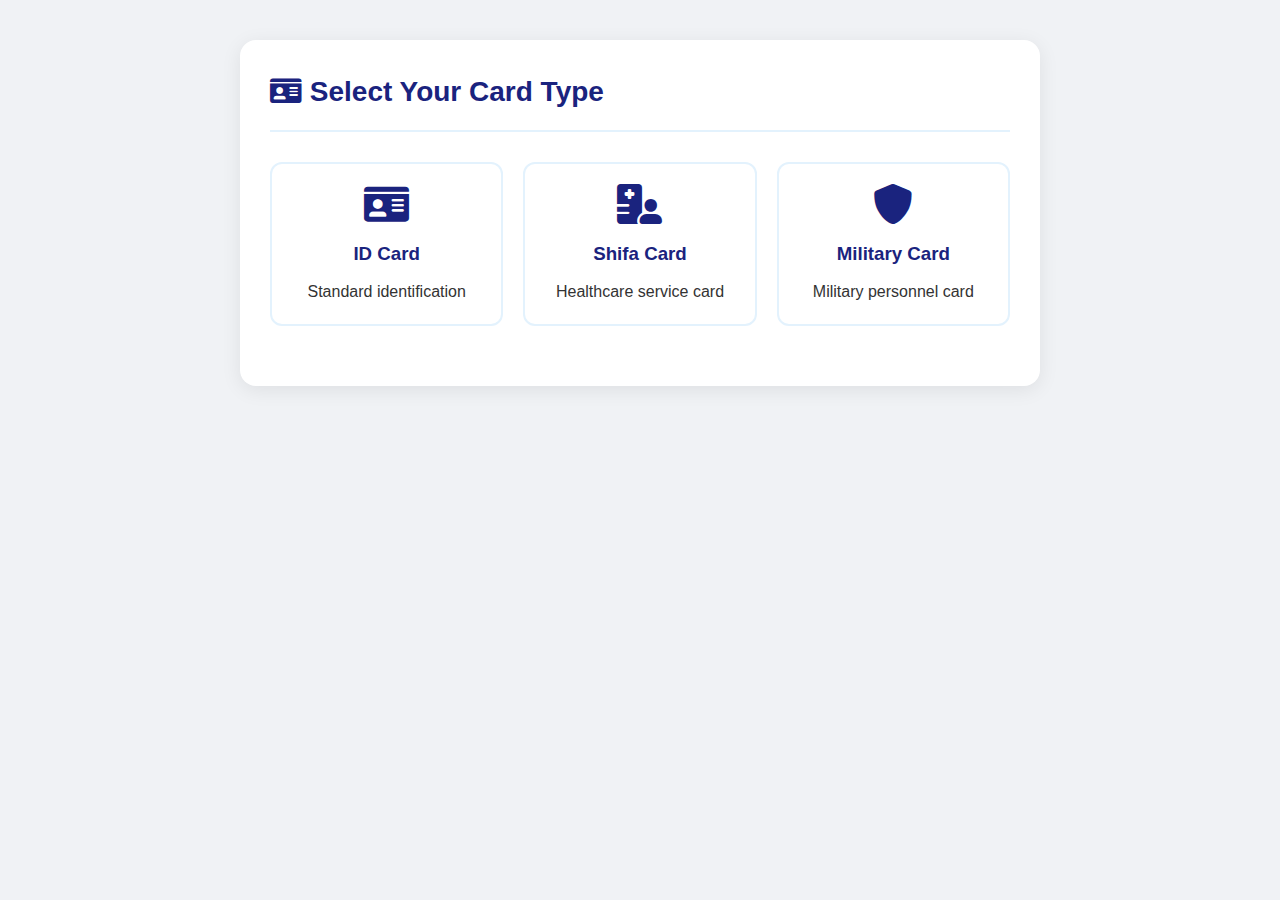
<file: public/confirmation/cart2.html>
<!DOCTYPE html>
<html lang="en">

<head>
    <meta charset="UTF-8">
    <meta name="viewport" content="width=device-width, initial-scale=1.0">
    <title>Healthcare Checkout System</title>
    <link href="https://cdnjs.cloudflare.com/ajax/libs/font-awesome/6.0.0/css/all.min.css" rel="stylesheet">
    <style>
        * {
            margin: 0;
            padding: 0;
            box-sizing: border-box;
        }
        
        body {
            font-family: 'Segoe UI', Tahoma, Geneva, Verdana, sans-serif;
            line-height: 1.6;
            background-color: #f0f2f5;
            color: #333;
            padding: 20px;
        }
        
        .container {
            max-width: 800px;
            margin: 0 auto;
        }
        
        .page {
            display: none;
            background: white;
            padding: 30px;
            border-radius: 16px;
            box-shadow: 0 4px 20px rgba(0, 0, 0, 0.08);
            margin-top: 20px;
            animation: slideIn 0.3s ease;
        }
        
        .page.active {
            display: block;
        }
        
        h2 {
            color: #1a237e;
            margin-bottom: 25px;
            font-size: 28px;
            font-weight: 600;
            padding-bottom: 15px;
            border-bottom: 2px solid #e3f2fd;
        }
        
        .card-options {
            display: grid;
            grid-template-columns: repeat(auto-fit, minmax(200px, 1fr));
            gap: 20px;
            margin: 30px 0;
        }
        
        .card-option {
            background: #fff;
            border: 2px solid #e3f2fd;
            border-radius: 12px;
            padding: 20px;
            text-align: center;
            cursor: pointer;
            transition: all 0.3s ease;
        }
        
        .card-option:hover {
            transform: translateY(-5px);
            border-color: #2196f3;
            box-shadow: 0 4px 12px rgba(33, 150, 243, 0.2);
        }
        
        .card-option i {
            font-size: 40px;
            color: #1a237e;
            margin-bottom: 15px;
        }
        
        .card-option h3 {
            color: #1a237e;
            margin-bottom: 10px;
        }
        
        .scan-section {
            text-align: center;
            padding: 30px;
            border: 2px dashed #2196f3;
            border-radius: 12px;
            margin: 20px 0;
        }
        
        .form-group {
            margin-bottom: 20px;
        }
        
        .form-group label {
            display: block;
            margin-bottom: 8px;
            color: #1a237e;
            font-weight: 500;
        }
        
        .form-group input {
            width: 100%;
            padding: 12px;
            border: 2px solid #e3f2fd;
            border-radius: 8px;
            font-size: 16px;
            transition: all 0.3s ease;
        }
        
        .form-group input:focus {
            outline: none;
            border-color: #2196f3;
            box-shadow: 0 0 0 3px rgba(33, 150, 243, 0.1);
        }
        
        .checkbox-group {
            margin: 20px 0;
            padding: 15px;
            background: #f8faff;
            border-radius: 8px;
        }
        
        button {
            background: linear-gradient(45deg, #1a237e, #2196f3);
            color: white;
            padding: 16px 30px;
            border: none;
            border-radius: 12px;
            cursor: pointer;
            font-size: 16px;
            font-weight: 600;
            width: 100%;
            transition: all 0.3s ease;
            max-width: 300px;
            margin: 20px auto;
            display: block;
        }
        
        button:hover {
            transform: translateY(-2px);
            box-shadow: 0 6px 16px rgba(33, 150, 243, 0.3);
        }
        
        .coupon-section {
            margin-top: 20px;
            padding: 20px;
            background: #f8faff;
            border-radius: 12px;
            display: none;
        }
        
        .coupon-section.active {
            display: block;
            animation: fadeIn 0.3s ease;
        }
        
        @keyframes fadeIn {
            from {
                opacity: 0;
            }
            to {
                opacity: 1;
            }
        }
        
        @keyframes slideIn {
            from {
                opacity: 0;
                transform: translateY(10px);
            }
            to {
                opacity: 1;
                transform: translateY(0);
            }
        }
    </style>
</head>

<body>
    <div class="container">
        <!-- Card Selection Page -->
        <div id="card-selection" class="page active">
            <h2><i class="fas fa-id-card"></i> Select Your Card Type</h2>
            <div class="card-options">
                <div class="card-option" onclick="selectCard('id')">
                    <i class="fas fa-id-card"></i>
                    <h3>ID Card</h3>
                    <p>Standard identification</p>
                </div>
                <div class="card-option" onclick="selectCard('shifa')">
                    <i class="fas fa-hospital-user"></i>
                    <h3>Shifa Card</h3>
                    <p>Healthcare service card</p>
                </div>
                <div class="card-option" onclick="selectCard('military')">
                    <i class="fas fa-shield-alt"></i>
                    <h3>Military Card</h3>
                    <p>Military personnel card</p>
                </div>
            </div>
        </div>

        <!-- Military Card Validation -->
        <div id="military-validation" class="page">
            <h2><i class="fas fa-shield-alt"></i> Military Card Validation</h2>
            <div class="scan-section">
                <i class="fas fa-qrcode" style="font-size: 48px; color: #2196f3;"></i>
                <h3>Scan Military Card</h3>
                <p>Place your military card in front of the camera</p>
                <button onclick="simulateScan('military')">Simulate Card Scan</button>
            </div>
            <div class="form-group">
                <label>Military ID Code</label>
                <input type="text" placeholder="Enter your military ID code">
            </div>
            <div class="checkbox-group">
                <label>
                    <input type="checkbox" id="chronic-illness" onchange="toggleCouponSection()">
                    I have a chronic illness
                </label>
            </div>
            <div id="coupon-section" class="coupon-section">
                <div class="form-group">
                    <label>Coupon Code</label>
                    <input type="text" placeholder="Enter your coupon code">
                </div>
            </div>
            <button onclick="validateMilitary()">Continue</button>
        </div>

        <!-- Shifa Card Validation -->
        <div id="shifa-validation" class="page">
            <h2><i class="fas fa-hospital-user"></i> Shifa Card Validation</h2>
            <div class="scan-section">
                <i class="fas fa-qrcode" style="font-size: 48px; color: #2196f3;"></i>
                <h3>Scan Shifa Card</h3>
                <p>Place your Shifa card in front of the camera</p>
                <button onclick="simulateScan('shifa')">Simulate Card Scan</button>
            </div>
            <button onclick="validateShifa()">Continue</button>
        </div>

        <!-- Payment Methods Page -->
        <div id="payment-methods" class="page">
            <h2><i class="fas fa-credit-card"></i> Select Payment Method</h2>
            <div class="payment-options">
                <!-- Your existing payment methods content -->
            </div>
        </div>
    </div>

    <script>
        function selectCard(type) {
            document.getElementById('card-selection').classList.remove('active');

            if (type === 'military') {
                document.getElementById('military-validation').classList.add('active');
            } else if (type === 'shifa') {
                document.getElementById('shifa-validation').classList.add('active');
            } else {
                // ID card goes directly to payment
                document.getElementById('payment-methods').classList.add('active');
            }
        }

        function toggleCouponSection() {
            const couponSection = document.getElementById('coupon-section');
            const checkbox = document.getElementById('chronic-illness');
            if (checkbox.checked) {
                couponSection.classList.add('active');
            } else {
                couponSection.classList.remove('active');
            }
        }

        function simulateScan(type) {
            const button = event.target;
            button.innerHTML = '<i class="fas fa-spinner fa-spin"></i> Scanning...';
            setTimeout(() => {
                button.innerHTML = '<i class="fas fa-check"></i> Scan Complete';
                button.style.backgroundColor = '#4CAF50';
            }, 2000);
        }

        function validateMilitary() {
            document.getElementById('military-validation').classList.remove('active');
            document.getElementById('payment-methods').classList.add('active');
        }

        function validateShifa() {
            document.getElementById('shifa-validation').classList.remove('active');
            document.getElementById('payment-methods').classList.add('active');
        }
    </script>
</body>

</html>
</file>
